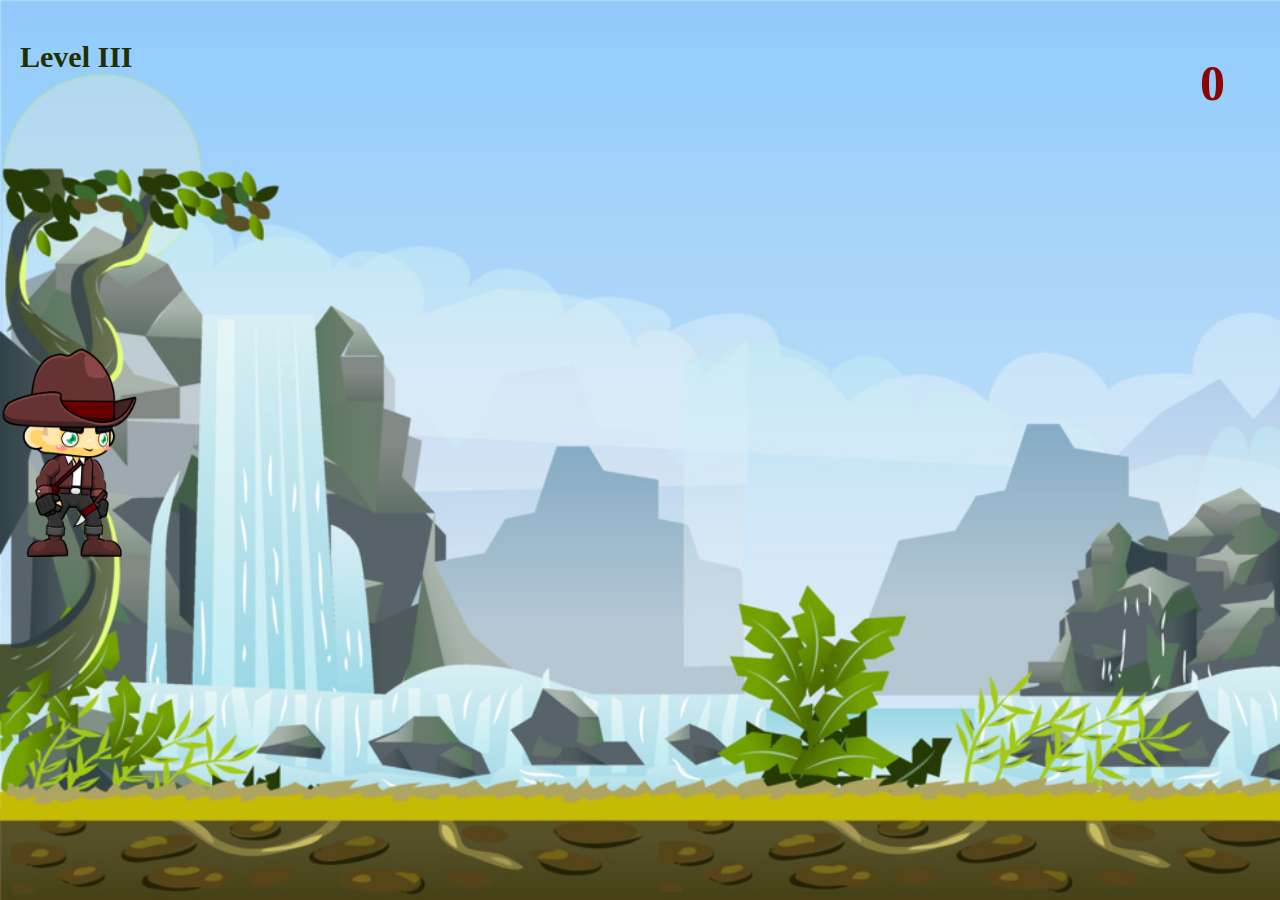
<file: assets/index3.html>
<!DOCTYPE html>
<html lang="en">
<head>
    <meta charset="UTF-8">
    <title>Village Runner - L3</title>
    <link rel="stylesheet" href="css/style.css">
    <link rel="stylesheet" href="css/style1.css">


</head>

<body class="body" onload="idleAnimationStart(); createBoxes();" onkeypress="keyCheck(event);">

    <div class="background3" id="background3">
        <img src="resources/Idle__000.png" alt="" class="boy" id="boy">
        <div style="color: #222f00; font-size: 30px; position:relative; font-family: 'Adobe Gothic Std B'; top:40px;
        left:20px; font-weight: bold ">Level III</div>
        <div class="score" style="color: #8b0404;" id="score">0</div>

    </div>

    <div class="end" id="end">
        <div style="color:#ef0202" >Game Over</div>
        <div style="color:#795b00">Your Score</div>
        <div style="color: #000000" id="endScore">0</div>
        <button class="btn" onclick="reload();">Try Again</button>
    </div>

    <div class="nextLevel" id="nextLevel">
        <div class="dv1">Your Score </div>
        <div class="dv1" id="currentScore">0</div>
        <button class="btnNext" id="btnNext" hidden ></button>
    </div>
    <script src="js/Script3.js"></script>
</body>
</html>
</file>
<file: assets/css/style.css>
.body{
    margin: 0;
}

.background{
    width: 100%;
    height: 100vh;
    background-image: url("../resources/background2.jpg");
    background-size: cover;
    background-repeat: repeat-x;
    overflow-x: hidden;
    position: absolute;
}

.boy {
    height: 210px;
    margin-top: 347px;
    position: absolute;
}


.box{
    width: 130px;
    height: 130px;
    /*background-color: red;*/
    position: absolute;
    margin-top: 443px;
    background-image: url("../resources/tree.gif");
    background-size: contain;
    background-repeat: no-repeat;
}


.score{
    position: absolute;
    color: white;
    font-size: 50px;
    margin-left: 1200px;
    font-weight: bold;
    margin-top: 20px;

}
.start {
    width: 100%;
    height: 100vh;
    position: absolute;
     background-image:url("../resources/Game Logo.png");
    display: flex;
    flex-direction: column;
    align-items: center;
    justify-content: space-around;
}

.nextLevel{
    width: 100%;
    height: 100vh;
    position: absolute;
    background-image: url("../resources/NextLevel.png");
    display: flex;
    align-items: center;
    /*justify-content: center;*/
    visibility: hidden;
}

/*.btnNext{
    position: relative;
    left: 30px;
    bottom: 10px;
    flex-grow: 0.5 ;
    font-size: 20px;
    font-weight: bold;
    border-color: deepskyblue;
    border-radius: 20px;
    flex-direction: inherit;
}

.btnNext:hover{
    transform: scale(1.2);
    transition-duration: 1s ;
    cursor: pointer;
}*/
.dv1{
    animation: blinker 1000ms linear infinite;
    position: relative;
    left: 575px;
    top: 125px;
    color: red;
    font-family: "Agency FB";
    font-weight: bold;
    text-shadow: 3px 2px 4px white;
    font-size: 65px;
}


.end{
    width: 100%;
    height: 100vh;
    position: absolute;
    color: #0693d7;
    /*background-image: linear-gradient(90deg, #8d8d8d 45%, black 100%);*/
    display: flex;
    flex-direction: column;
    align-items: center;
    justify-content: center;
    font-size: 90px;
    color: white ;
    font-family: Algerian;
    text-overline-color: black;
    visibility: hidden;
}

.btn{
    height: 35px;
    width: 300px;
    margin-top: 50px;
    font-size: 25px;
    font-weight: 1000;
    background-color: #057795;
    border: none;
    border-radius: 30px;
}

.btn:hover{
    height: 37px;
    width: 305px;
    background-color: #ffb116;
    cursor: pointer;
    color: white;

}

/*============================Level 2=======================================*/

.background2{
    width: 100%;
    height: 100vh;
    background-image: url("../resources/background3.jpg");
    background-size: cover;
    background-repeat: repeat-x;
    overflow-x: hidden;
    position: absolute;
}

/*============================Level 3=======================================*/

.background3{
    width: 100%;
    height: 100vh;
    background-image: url("../resources/background.jpg");
    background-size: cover;
    background-repeat: repeat-x;
    overflow-x: hidden;
    position: absolute;
}

/*============================Level 4=======================================*/

.background4{
    width: 100%;
    height: 100vh;
    background-image: url("../resources/background4.jpg");
    background-size: cover;
    background-repeat: repeat-x;
    overflow-x: hidden;
    position: absolute;
}
</file>
<file: assets/css/style1.css>
.box1{
    width: 130px;
    height: 130px;
    position: absolute;
    margin-top: 435px;
    background-image: url("../resources/prickle.png");
    background-size: contain;
    background-repeat: no-repeat;
}

.box2{
    width: 130px;
    height: 130px;
    position: absolute;
    margin-top: 435px;
    background-image: url("../resources/OldThree.png");
    background-size: contain;
    background-repeat: no-repeat;
}
</file>
